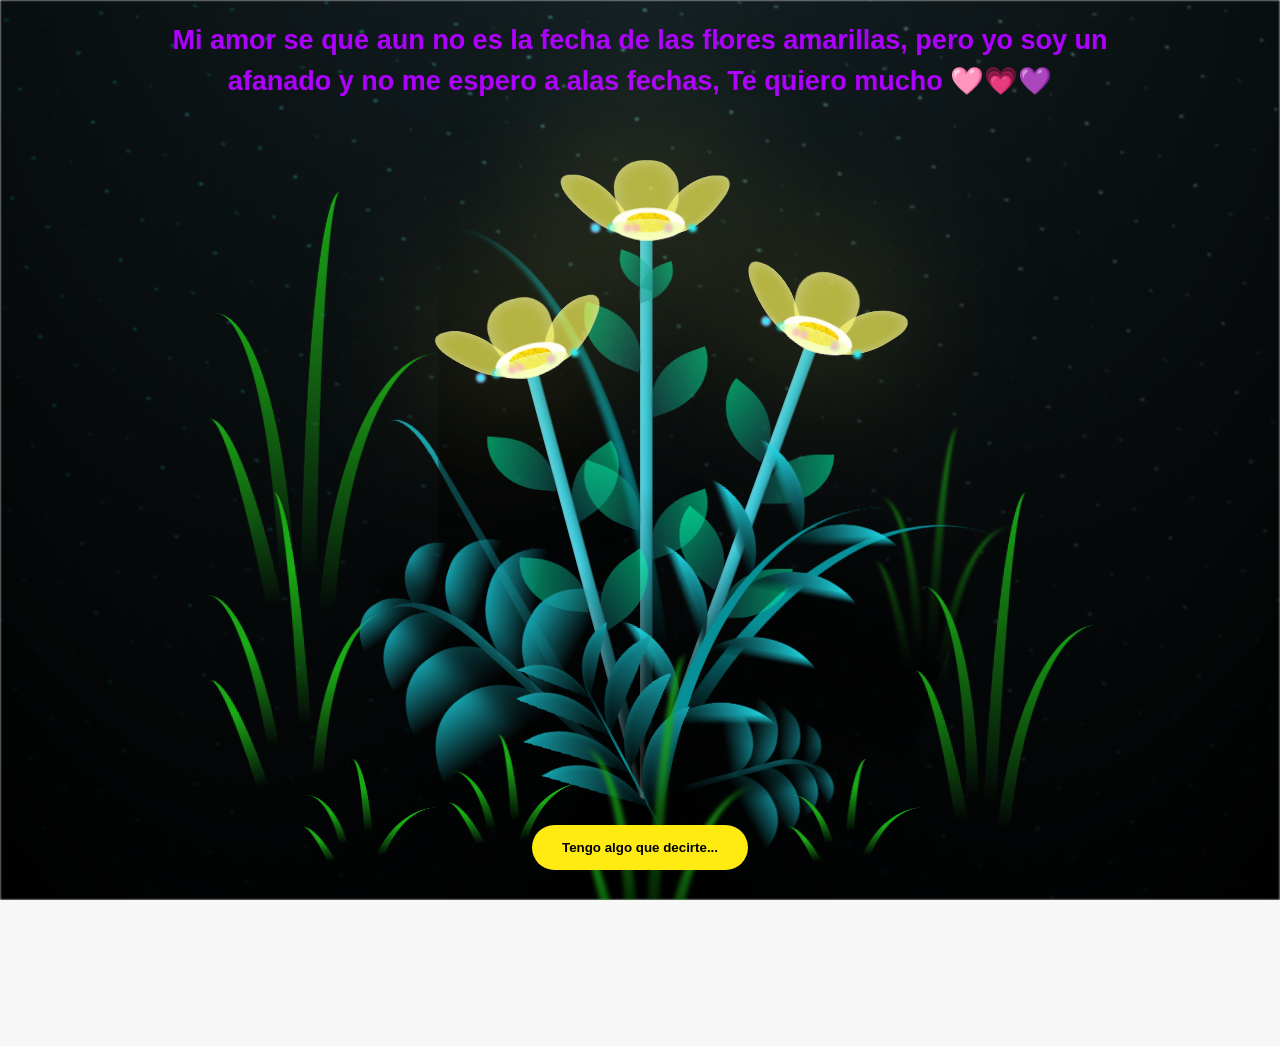
<file: floresamarillas.html>
<!DOCTYPE html>
<html lang="es">
  <head>
    <meta charset="UTF-8" />
    <meta http-equiv="X-UA-Compatible" content="IE=edge" />
    <meta name="viewport" content="width=device-width, initial-scale=1.0" />
    <title>Flores amarillas</title>
    <style>
      *,
*::after,
*::before {
  padding: 0;
  margin: 0;
  box-sizing: border-box;
}

:root {
  --dark-color: #000;
}
html, body {
  overflow: hidden;
  height: 100%;
  margin: 0;
}

body {
  display: flex;
  align-items: flex-end;
  justify-content: center;
  min-height: 100vh;
  background-color: var(--dark-color);
  overflow: hidden;
}


.titulo {
  margin-bottom: 180px;
  color: rgb(174, 0, 255);
  position: absolute;
  top: 20px; 
  left: 50%;
  transform: translateX(-50%); 
  width: 80%;
  font-size: 3vh;
  opacity: 0;
  animation: fadeIn 4s ease-in-out forwards;
  text-align: center;
}
@keyframes fadeIn {
  from {
    opacity: 0;
  }
  to {
    opacity: 1;
  }
}

.night {
  z-index: -1;
  position: absolute;
  left: 50%;
  top: 0;
  transform: translateX(-50%);
  width: 100%;
  height: 100%;
  filter: blur(0.1vmin);
  background-image: radial-gradient(
      ellipse at top,
      transparent 0%,
      var(--dark-color)
    ),
    radial-gradient(
      ellipse at bottom,
      var(--dark-color),
      rgba(145, 233, 255, 0.2)
    ),
    repeating-linear-gradient(
      220deg,
      rgb(0, 0, 0) 0px,
      rgb(0, 0, 0) 19px,
      transparent 19px,
      transparent 22px
    ),
    repeating-linear-gradient(
      189deg,
      rgb(0, 0, 0) 0px,
      rgb(0, 0, 0) 19px,
      transparent 19px,
      transparent 22px
    ),
    repeating-linear-gradient(
      148deg,
      rgb(0, 0, 0) 0px,
      rgb(0, 0, 0) 19px,
      transparent 19px,
      transparent 22px
    ),
    linear-gradient(90deg, rgb(0, 255, 250), rgb(240, 240, 240));
}

.flowers {
  position: relative;
  transform: scale(0.9);
  /*margin-bottom: 100px;
  */
}

@media only screen and (max-width: 600px) {
.flowers {
      font-size: 14px;
      margin-bottom: 35%;
      letter-spacing: 3px;
      transform: scale(1.0);
}

}

.flower {
  position: absolute;
  bottom: 10vmin;
  transform-origin: bottom center;
  z-index: 10;
  --fl-speed: 0.8s;
}
.flower--1 {
  -webkit-animation: moving-flower-1 4s linear infinite;
  animation: moving-flower-1 4s linear infinite;
}
.flower--1 .flower__line {
  height: 70vmin;
  -webkit-animation-delay: 0.3s;
  animation-delay: 0.3s;
}
.flower--1 .flower__line__leaf--1 {
  -webkit-animation: blooming-leaf-right var(--fl-speed) 1.6s backwards;
  animation: blooming-leaf-right var(--fl-speed) 1.6s backwards;
}
.flower--1 .flower__line__leaf--2 {
  -webkit-animation: blooming-leaf-right var(--fl-speed) 1.4s backwards;
  animation: blooming-leaf-right var(--fl-speed) 1.4s backwards;
}
.flower--1 .flower__line__leaf--3 {
  -webkit-animation: blooming-leaf-left var(--fl-speed) 1.2s backwards;
  animation: blooming-leaf-left var(--fl-speed) 1.2s backwards;
}
.flower--1 .flower__line__leaf--4 {
  -webkit-animation: blooming-leaf-left var(--fl-speed) 1s backwards;
  animation: blooming-leaf-left var(--fl-speed) 1s backwards;
}
.flower--1 .flower__line__leaf--5 {
  -webkit-animation: blooming-leaf-right var(--fl-speed) 1.8s backwards;
  animation: blooming-leaf-right var(--fl-speed) 1.8s backwards;
}
.flower--1 .flower__line__leaf--6 {
  -webkit-animation: blooming-leaf-left var(--fl-speed) 2s backwards;
  animation: blooming-leaf-left var(--fl-speed) 2s backwards;
}
.flower--2 {
  left: 50%;
  transform: rotate(20deg);
  -webkit-animation: moving-flower-2 4s linear infinite;
  animation: moving-flower-2 4s linear infinite;
}
.flower--2 .flower__line {
  height: 60vmin;
  -webkit-animation-delay: 0.6s;
  animation-delay: 0.6s;
}
.flower--2 .flower__line__leaf--1 {
  -webkit-animation: blooming-leaf-right var(--fl-speed) 1.9s backwards;
  animation: blooming-leaf-right var(--fl-speed) 1.9s backwards;
}
.flower--2 .flower__line__leaf--2 {
  -webkit-animation: blooming-leaf-right var(--fl-speed) 1.7s backwards;
  animation: blooming-leaf-right var(--fl-speed) 1.7s backwards;
}
.flower--2 .flower__line__leaf--3 {
  -webkit-animation: blooming-leaf-left var(--fl-speed) 1.5s backwards;
  animation: blooming-leaf-left var(--fl-speed) 1.5s backwards;
}
.flower--2 .flower__line__leaf--4 {
  -webkit-animation: blooming-leaf-left var(--fl-speed) 1.3s backwards;
  animation: blooming-leaf-left var(--fl-speed) 1.3s backwards;
}
.flower--3 {
  left: 50%;
  transform: rotate(-15deg);
  -webkit-animation: moving-flower-3 4s linear infinite;
  animation: moving-flower-3 4s linear infinite;
}
.flower--3 .flower__line {
  -webkit-animation-delay: 0.9s;
  animation-delay: 0.9s;
}
.flower--3 .flower__line__leaf--1 {
  -webkit-animation: blooming-leaf-right var(--fl-speed) 2.5s backwards;
  animation: blooming-leaf-right var(--fl-speed) 2.5s backwards;
}
.flower--3 .flower__line__leaf--2 {
  -webkit-animation: blooming-leaf-right var(--fl-speed) 2.3s backwards;
  animation: blooming-leaf-right var(--fl-speed) 2.3s backwards;
}
.flower--3 .flower__line__leaf--3 {
  -webkit-animation: blooming-leaf-left var(--fl-speed) 2.1s backwards;
  animation: blooming-leaf-left var(--fl-speed) 2.1s backwards;
}
.flower--3 .flower__line__leaf--4 {
  -webkit-animation: blooming-leaf-left var(--fl-speed) 1.9s backwards;
  animation: blooming-leaf-left var(--fl-speed) 1.9s backwards;
}
.flower__leafs {
  position: relative;
  -webkit-animation: blooming-flower 2s backwards;
  animation: blooming-flower 2s backwards;
}
.flower__leafs--1 {
  -webkit-animation-delay: 1.1s;
  animation-delay: 1.1s;
}
.flower__leafs--2 {
  -webkit-animation-delay: 1.4s;
  animation-delay: 1.4s;
}
.flower__leafs--3 {
  -webkit-animation-delay: 1.7s;
  animation-delay: 1.7s;
}
.flower__leafs::after {
  content: "";
  position: absolute;
  left: 0;
  top: 0;
  transform: translate(-50%, -100%);
  width: 8vmin;
  height: 8vmin;
  background-color: #f7ec54c9;
  /* background-color: #fd2525; */
  filter: blur(10vmin);
}
/*color de la flor*/
.flower__leaf {
  position: absolute;
  bottom: 0;
  left: 50%;
  width: 8vmin;
  height: 11vmin;
  border-radius: 51% 49% 47% 53%/44% 45% 55% 69%;
  background-color: #253bfd;
  background-color: #f7f456c7;
  transform-origin: bottom center;
  opacity: 0.9;
  box-shadow: inset 0 0 2vmin rgba(255, 255, 255, 0.5);
}
.flower__leaf--1 {
  transform: translate(-10%, 1%) rotateY(40deg) rotateX(-50deg);
}
.flower__leaf--2 {
  transform: translate(-50%, -4%) rotateX(40deg);
}
.flower__leaf--3 {
  transform: translate(-90%, 0%) rotateY(45deg) rotateX(50deg);
}
/*color de petalo translucido*/
.flower__leaf--4 {
  width: 8vmin;
  height: 8vmin;
  transform-origin: bottom left;
  border-radius: 4vmin 10vmin 4vmin 4vmin;
  transform: translate(0%, 18%) rotateX(70deg) rotate(-43deg);
  background-color: #f1fc8ebd;
  z-index: 1;
  opacity: 0.8;
}
.flower__white-circle {
  position: absolute;
  left: -3.5vmin;
  top: -3vmin;
  width: 9vmin;
  height: 4vmin;
  border-radius: 50%;
  background-color: #fff;
}
.flower__white-circle::after {
  content: "";
  position: absolute;
  left: 50%;
  top: 45%;
  transform: translate(-50%, -50%);
  width: 60%;
  height: 60%;
  border-radius: inherit;
  background-image: repeating-linear-gradient(
      135deg,
      rgba(0, 0, 0, 0.03) 0px,
      rgba(0, 0, 0, 0.03) 1px,
      transparent 1px,
      transparent 12px
    ),
    repeating-linear-gradient(
      45deg,
      rgba(0, 0, 0, 0.03) 0px,
      rgba(0, 0, 0, 0.03) 1px,
      transparent 1px,
      transparent 12px
    ),
    repeating-linear-gradient(
      67.5deg,
      rgba(0, 0, 0, 0.03) 0px,
      rgba(0, 0, 0, 0.03) 1px,
      transparent 1px,
      transparent 12px
    ),
    repeating-linear-gradient(
      135deg,
      rgba(0, 0, 0, 0.03) 0px,
      rgba(0, 0, 0, 0.03) 1px,
      transparent 1px,
      transparent 12px
    ),
    repeating-linear-gradient(
      45deg,
      rgba(0, 0, 0, 0.03) 0px,
      rgba(0, 0, 0, 0.03) 1px,
      transparent 1px,
      transparent 12px
    ),
    repeating-linear-gradient(
      112.5deg,
      rgba(0, 0, 0, 0.03) 0px,
      rgba(0, 0, 0, 0.03) 1px,
      transparent 1px,
      transparent 12px
    ),
    repeating-linear-gradient(
      112.5deg,
      rgba(0, 0, 0, 0.03) 0px,
      rgba(0, 0, 0, 0.03) 1px,
      transparent 1px,
      transparent 12px
    ),
    repeating-linear-gradient(
      45deg,
      rgba(0, 0, 0, 0.03) 0px,
      rgba(0, 0, 0, 0.03) 1px,
      transparent 1px,
      transparent 12px
    ),
    repeating-linear-gradient(
      22.5deg,
      rgba(0, 0, 0, 0.03) 0px,
      rgba(0, 0, 0, 0.03) 1px,
      transparent 1px,
      transparent 12px
    ),
    repeating-linear-gradient(
      45deg,
      rgba(0, 0, 0, 0.03) 0px,
      rgba(0, 0, 0, 0.03) 1px,
      transparent 1px,
      transparent 12px
    ),
    repeating-linear-gradient(
      22.5deg,
      rgba(0, 0, 0, 0.03) 0px,
      rgba(0, 0, 0, 0.03) 1px,
      transparent 1px,
      transparent 12px
    ),
    repeating-linear-gradient(
      135deg,
      rgba(0, 0, 0, 0.03) 0px,
      rgba(0, 0, 0, 0.03) 1px,
      transparent 1px,
      transparent 12px
    ),
    repeating-linear-gradient(
      157.5deg,
      rgba(0, 0, 0, 0.03) 0px,
      rgba(0, 0, 0, 0.03) 1px,
      transparent 1px,
      transparent 12px
    ),
    repeating-linear-gradient(
      67.5deg,
      rgba(0, 0, 0, 0.03) 0px,
      rgba(0, 0, 0, 0.03) 1px,
      transparent 1px,
      transparent 12px
    ),
    repeating-linear-gradient(
      67.5deg,
      rgba(0, 0, 0, 0.03) 0px,
      rgba(0, 0, 0, 0.03) 1px,
      transparent 1px,
      transparent 12px
    ),
    linear-gradient(90deg, rgb(255, 235, 18), rgb(255, 206, 0));
}
.flower__line {
  height: 55vmin;
  width: 1.5vmin;
  background-image: linear-gradient(
      to left,
      rgba(0, 0, 0, 0.2),
      transparent,
      rgba(255, 255, 255, 0.2)
    ),
    linear-gradient(to top, transparent 10%, #39c6d6, #39c6d6);
  box-shadow: inset 0 0 2px rgba(0, 0, 0, 0.5);
  -webkit-animation: grow-flower-tree 4s backwards;
  animation: grow-flower-tree 4s backwards;
}
.flower__line__leaf {
  --w: 7vmin;
  --h: calc(var(--w) + 2vmin);
  position: absolute;
  top: 20%;
  left: 90%;
  width: var(--w);
  height: var(--h);
  border-top-right-radius: var(--h);
  border-bottom-left-radius: var(--h);
  background-image: linear-gradient(to top, rgba(20, 117, 122, 0.4), #00ffaa88);
}
.flower__line__leaf--1 {
  transform: rotate(70deg) rotateY(30deg);
}
.flower__line__leaf--2 {
  top: 45%;
  transform: rotate(70deg) rotateY(30deg);
}
.flower__line__leaf--3,
.flower__line__leaf--4,
.flower__line__leaf--6 {
  border-top-right-radius: 0;
  border-bottom-left-radius: 0;
  border-top-left-radius: var(--h);
  border-bottom-right-radius: var(--h);
  left: -460%;
  top: 12%;
  transform: rotate(-70deg) rotateY(30deg);
}
.flower__line__leaf--4 {
  top: 40%;
}
.flower__line__leaf--5 {
  top: 0;
  transform-origin: left;
  transform: rotate(70deg) rotateY(30deg) scale(0.6);
}
.flower__line__leaf--6 {
  top: -2%;
  left: -450%;
  transform-origin: right;
  transform: rotate(-70deg) rotateY(30deg) scale(0.6);
}
.flower__light {
  position: absolute;
  bottom: 0vmin;
  width: 1vmin;
  height: 1vmin;
  background-color: rgb(255, 98, 255);
  border-radius: 50%;
  filter: blur(0.2vmin);
  -webkit-animation: light-ans 4s linear infinite backwards;
  animation: light-ans 4s linear infinite backwards;
}
.flower__light:nth-child(odd) {
  background-color: #23f0ff;
}
.flower__light--1 {
  left: -2vmin;
  -webkit-animation-delay: 1s;
  animation-delay: 1s;
}
.flower__light--2 {
  left: 3vmin;
  -webkit-animation-delay: 0.5s;
  animation-delay: 0.5s;
}
.flower__light--3 {
  left: -6vmin;
  -webkit-animation-delay: 0.3s;
  animation-delay: 0.3s;
}
.flower__light--4 {
  left: 6vmin;
  -webkit-animation-delay: 0.9s;
  animation-delay: 0.9s;
}
.flower__light--5 {
  left: -1vmin;
  -webkit-animation-delay: 1.5s;
  animation-delay: 1.5s;
}
.flower__light--6 {
  left: -4vmin;
  -webkit-animation-delay: 3s;
  animation-delay: 3s;
}
.flower__light--7 {
  left: 3vmin;
  -webkit-animation-delay: 2s;
  animation-delay: 2s;
}
.flower__light--8 {
  left: -6vmin;
  -webkit-animation-delay: 3.5s;
  animation-delay: 3.5s;
}
.flower__grass {
  --c: #159faa;
  --line-w: 1.5vmin;
  position: absolute;
  bottom: 12vmin;
  left: -7vmin;
  display: flex;
  flex-direction: column;
  align-items: flex-end;
  z-index: 20;
  transform-origin: bottom center;
  transform: rotate(-48deg) rotateY(40deg);
}
.flower__grass--1 {
  -webkit-animation: moving-grass 2s linear infinite;
  animation: moving-grass 2s linear infinite;
}
.flower__grass--2 {
  left: 2vmin;
  bottom: 10vmin;
  transform: scale(0.5) rotate(75deg) rotateX(10deg) rotateY(-200deg);
  opacity: 0.8;
  z-index: 0;
  -webkit-animation: moving-grass--2 1.5s linear infinite;
  animation: moving-grass--2 1.5s linear infinite;
}
.flower__grass--top {
  width: 7vmin;
  height: 10vmin;
  border-top-right-radius: 100%;
  border-right: var(--line-w) solid var(--c);
  transform-origin: bottom center;
  transform: rotate(-2deg);
}
.flower__grass--bottom {
  margin-top: -2px;
  width: var(--line-w);
  height: 25vmin;
  background-image: linear-gradient(to top, transparent, var(--c));
}
.flower__grass__leaf {
  --size: 10vmin;
  position: absolute;
  width: calc(var(--size) * 2.1);
  height: var(--size);
  border-top-left-radius: var(--size);
  border-top-right-radius: var(--size);
  background-image: linear-gradient(
    to top,
    transparent,
    transparent 30%,
    var(--c)
  );
  z-index: 100;
}
.flower__grass__leaf--1 {
  top: -6%;
  left: 30%;
  --size: 6vmin;
  transform: rotate(-20deg);
  -webkit-animation: growing-grass-ans--1 2s 2.6s backwards;
  animation: growing-grass-ans--1 2s 2.6s backwards;
}
@-webkit-keyframes growing-grass-ans--1 {
  0% {
    transform-origin: bottom left;
    transform: rotate(-20deg) scale(0);
  }
}
@keyframes growing-grass-ans--1 {
  0% {
    transform-origin: bottom left;
    transform: rotate(-20deg) scale(0);
  }
}
.flower__grass__leaf--2 {
  top: -5%;
  left: -110%;
  --size: 6vmin;
  transform: rotate(10deg);
  -webkit-animation: growing-grass-ans--2 2s 2.4s linear backwards;
  animation: growing-grass-ans--2 2s 2.4s linear backwards;
}
@-webkit-keyframes growing-grass-ans--2 {
  0% {
    transform-origin: bottom right;
    transform: rotate(10deg) scale(0);
  }
}
@keyframes growing-grass-ans--2 {
  0% {
    transform-origin: bottom right;
    transform: rotate(10deg) scale(0);
  }
}
.flower__grass__leaf--3 {
  top: 5%;
  left: 60%;
  --size: 8vmin;
  transform: rotate(-18deg) rotateX(-20deg);
  -webkit-animation: growing-grass-ans--3 2s 2.2s linear backwards;
  animation: growing-grass-ans--3 2s 2.2s linear backwards;
}
@-webkit-keyframes growing-grass-ans--3 {
  0% {
    transform-origin: bottom left;
    transform: rotate(-18deg) rotateX(-20deg) scale(0);
  }
}
@keyframes growing-grass-ans--3 {
  0% {
    transform-origin: bottom left;
    transform: rotate(-18deg) rotateX(-20deg) scale(0);
  }
}
.flower__grass__leaf--4 {
  top: 6%;
  left: -135%;
  --size: 8vmin;
  transform: rotate(2deg);
  -webkit-animation: growing-grass-ans--4 2s 2s linear backwards;
  animation: growing-grass-ans--4 2s 2s linear backwards;
}
@-webkit-keyframes growing-grass-ans--4 {
  0% {
    transform-origin: bottom right;
    transform: rotate(2deg) scale(0);
  }
}
@keyframes growing-grass-ans--4 {
  0% {
    transform-origin: bottom right;
    transform: rotate(2deg) scale(0);
  }
}
.flower__grass__leaf--5 {
  top: 20%;
  left: 60%;
  --size: 10vmin;
  transform: rotate(-24deg) rotateX(-20deg);
  -webkit-animation: growing-grass-ans--5 2s 1.8s linear backwards;
  animation: growing-grass-ans--5 2s 1.8s linear backwards;
}
@-webkit-keyframes growing-grass-ans--5 {
  0% {
    transform-origin: bottom left;
    transform: rotate(-24deg) rotateX(-20deg) scale(0);
  }
}
@keyframes growing-grass-ans--5 {
  0% {
    transform-origin: bottom left;
    transform: rotate(-24deg) rotateX(-20deg) scale(0);
  }
}
.flower__grass__leaf--6 {
  top: 22%;
  left: -180%;
  --size: 10vmin;
  transform: rotate(10deg);
  -webkit-animation: growing-grass-ans--6 2s 1.6s linear backwards;
  animation: growing-grass-ans--6 2s 1.6s linear backwards;
}
@-webkit-keyframes growing-grass-ans--6 {
  0% {
    transform-origin: bottom right;
    transform: rotate(10deg) scale(0);
  }
}
@keyframes growing-grass-ans--6 {
  0% {
    transform-origin: bottom right;
    transform: rotate(10deg) scale(0);
  }
}
.flower__grass__leaf--7 {
  top: 39%;
  left: 70%;
  --size: 10vmin;
  transform: rotate(-10deg);
  -webkit-animation: growing-grass-ans--7 2s 1.4s linear backwards;
  animation: growing-grass-ans--7 2s 1.4s linear backwards;
}
@-webkit-keyframes growing-grass-ans--7 {
  0% {
    transform-origin: bottom left;
    transform: rotate(-10deg) scale(0);
  }
}
@keyframes growing-grass-ans--7 {
  0% {
    transform-origin: bottom left;
    transform: rotate(-10deg) scale(0);
  }
}
.flower__grass__leaf--8 {
  top: 40%;
  left: -215%;
  --size: 11vmin;
  transform: rotate(10deg);
  -webkit-animation: growing-grass-ans--8 2s 1.2s linear backwards;
  animation: growing-grass-ans--8 2s 1.2s linear backwards;
}
@-webkit-keyframes growing-grass-ans--8 {
  0% {
    transform-origin: bottom right;
    transform: rotate(10deg) scale(0);
  }
}
@keyframes growing-grass-ans--8 {
  0% {
    transform-origin: bottom right;
    transform: rotate(10deg) scale(0);
  }
}
.flower__grass__overlay {
  position: absolute;
  top: -10%;
  right: 0%;
  width: 100%;
  height: 100%;
  background-color: rgba(0, 0, 0, 0.6);
  filter: blur(1.5vmin);
  z-index: 100;
}
.flower__g-long {
  --w: 2vmin;
  --h: 6vmin;
  --c: #159faa;
  position: absolute;
  bottom: 10vmin;
  left: -3vmin;
  transform-origin: bottom center;
  transform: rotate(-30deg) rotateY(-20deg);
  display: flex;
  flex-direction: column;
  align-items: flex-end;
  -webkit-animation: flower-g-long-ans 3s linear infinite;
  animation: flower-g-long-ans 3s linear infinite;
}
@-webkit-keyframes flower-g-long-ans {
  0%,
  100% {
    transform: rotate(-30deg) rotateY(-20deg);
  }
  50% {
    transform: rotate(-32deg) rotateY(-20deg);
  }
}
@keyframes flower-g-long-ans {
  0%,
  100% {
    transform: rotate(-30deg) rotateY(-20deg);
  }
  50% {
    transform: rotate(-32deg) rotateY(-20deg);
  }
}
.flower__g-long__top {
  top: calc(var(--h) * -1);
  width: calc(var(--w) + 1vmin);
  height: var(--h);
  border-top-right-radius: 100%;
  border-right: 0.7vmin solid var(--c);
  transform: translate(-0.7vmin, 1vmin);
}
.flower__g-long__bottom {
  width: var(--w);
  height: 50vmin;
  transform-origin: bottom center;
  background-image: linear-gradient(to top, transparent 30%, var(--c));
  box-shadow: inset 0 0 2px rgba(0, 0, 0, 0.5);
  -webkit-clip-path: polygon(35% 0, 65% 1%, 100% 100%, 0% 100%);
  clip-path: polygon(35% 0, 65% 1%, 100% 100%, 0% 100%);
}
.flower__g-right {
  position: absolute;
  bottom: 6vmin;
  left: -2vmin;
  transform-origin: bottom left;
  transform: rotate(20deg);
}
.flower__g-right .leaf {
  width: 30vmin;
  height: 50vmin;
  border-top-left-radius: 100%;
  border-left: 2vmin solid #079097;
  background-image: linear-gradient(
    to bottom,
    transparent,
    var(--dark-color) 60%
  );
  -webkit-mask-image: linear-gradient(to top, transparent 30%, #079097 60%);
}
.flower__g-right--1 {
  -webkit-animation: flower-g-right-ans 2.5s linear infinite;
  animation: flower-g-right-ans 2.5s linear infinite;
}
.flower__g-right--2 {
  left: 5vmin;
  transform: rotateY(-180deg);
  -webkit-animation: flower-g-right-ans--2 3s linear infinite;
  animation: flower-g-right-ans--2 3s linear infinite;
}
.flower__g-right--2 .leaf {
  height: 75vmin;
  filter: blur(0.3vmin);
  opacity: 0.8;
}
@-webkit-keyframes flower-g-right-ans {
  0%,
  100% {
    transform: rotate(20deg);
  }
  50% {
    transform: rotate(24deg) rotateX(-20deg);
  }
}
@keyframes flower-g-right-ans {
  0%,
  100% {
    transform: rotate(20deg);
  }
  50% {
    transform: rotate(24deg) rotateX(-20deg);
  }
}
@-webkit-keyframes flower-g-right-ans--2 {
  0%,
  100% {
    transform: rotateY(-180deg) rotate(0deg) rotateX(-20deg);
  }
  50% {
    transform: rotateY(-180deg) rotate(6deg) rotateX(-20deg);
  }
}
@keyframes flower-g-right-ans--2 {
  0%,
  100% {
    transform: rotateY(-180deg) rotate(0deg) rotateX(-20deg);
  }
  50% {
    transform: rotateY(-180deg) rotate(6deg) rotateX(-20deg);
  }
}
.flower__g-front {
  position: absolute;
  bottom: 6vmin;
  left: 2.5vmin;
  z-index: 100;
  transform-origin: bottom center;
  transform: rotate(-28deg) rotateY(30deg) scale(1.04);
  -webkit-animation: flower__g-front-ans 2s linear infinite;
  animation: flower__g-front-ans 2s linear infinite;
}
@-webkit-keyframes flower__g-front-ans {
  0%,
  100% {
    transform: rotate(-28deg) rotateY(30deg) scale(1.04);
  }
  50% {
    transform: rotate(-35deg) rotateY(40deg) scale(1.04);
  }
}
@keyframes flower__g-front-ans {
  0%,
  100% {
    transform: rotate(-28deg) rotateY(30deg) scale(1.04);
  }
  50% {
    transform: rotate(-35deg) rotateY(40deg) scale(1.04);
  }
}
.flower__g-front__line {
  width: 0.3vmin;
  height: 20vmin;
  background-image: linear-gradient(
    to top,
    transparent,
    #079097,
    transparent 100%
  );
  position: relative;
}
.flower__g-front__leaf-wrapper {
  position: absolute;
  top: 0;
  left: 0;
  transform-origin: bottom left;
  transform: rotate(10deg);
}
.flower__g-front__leaf-wrapper:nth-child(even) {
  left: 0vmin;
  transform: rotateY(-180deg) rotate(5deg);
  -webkit-animation: flower__g-front__leaf-left-ans 1s ease-in backwards;
  animation: flower__g-front__leaf-left-ans 1s ease-in backwards;
}
.flower__g-front__leaf-wrapper:nth-child(odd) {
  -webkit-animation: flower__g-front__leaf-ans 1s ease-in backwards;
  animation: flower__g-front__leaf-ans 1s ease-in backwards;
}
.flower__g-front__leaf-wrapper--1 {
  top: -8vmin;
  transform: scale(0.7);
  -webkit-animation: flower__g-front__leaf-ans 1s 5.5s ease-in backwards !important;
  animation: flower__g-front__leaf-ans 1s 5.5s ease-in backwards !important;
}
.flower__g-front__leaf-wrapper--2 {
  top: -8vmin;
  transform: rotateY(-180deg) scale(0.7) !important;
  -webkit-animation: flower__g-front__leaf-left-ans-2 1s 4.6s ease-in backwards !important;
  animation: flower__g-front__leaf-left-ans-2 1s 4.6s ease-in backwards !important;
}
.flower__g-front__leaf-wrapper--3 {
  top: -3vmin;
  -webkit-animation: flower__g-front__leaf-ans 1s 4.6s ease-in backwards;
  animation: flower__g-front__leaf-ans 1s 4.6s ease-in backwards;
}
.flower__g-front__leaf-wrapper--4 {
  top: -3vmin;
  transform: rotateY(-180deg) scale(0.9) !important;
  -webkit-animation: flower__g-front__leaf-left-ans-2 1s 4.6s ease-in backwards !important;
  animation: flower__g-front__leaf-left-ans-2 1s 4.6s ease-in backwards !important;
}
@-webkit-keyframes flower__g-front__leaf-left-ans-2 {
  0% {
    transform: rotateY(-180deg) scale(0);
  }
}
@keyframes flower__g-front__leaf-left-ans-2 {
  0% {
    transform: rotateY(-180deg) scale(0);
  }
}
.flower__g-front__leaf-wrapper--5,
.flower__g-front__leaf-wrapper--6 {
  top: 2vmin;
}
.flower__g-front__leaf-wrapper--7,
.flower__g-front__leaf-wrapper--8 {
  top: 6.5vmin;
}
.flower__g-front__leaf-wrapper--2 {
  -webkit-animation-delay: 5.2s !important;
  animation-delay: 5.2s !important;
}
.flower__g-front__leaf-wrapper--3 {
  -webkit-animation-delay: 4.9s !important;
  animation-delay: 4.9s !important;
}
.flower__g-front__leaf-wrapper--5 {
  -webkit-animation-delay: 4.3s !important;
  animation-delay: 4.3s !important;
}
.flower__g-front__leaf-wrapper--6 {
  -webkit-animation-delay: 4.1s !important;
  animation-delay: 4.1s !important;
}
.flower__g-front__leaf-wrapper--7 {
  -webkit-animation-delay: 3.8s !important;
  animation-delay: 3.8s !important;
}
.flower__g-front__leaf-wrapper--8 {
  -webkit-animation-delay: 3.5s !important;
  animation-delay: 3.5s !important;
}
@-webkit-keyframes flower__g-front__leaf-ans {
  0% {
    transform: rotate(10deg) scale(0);
  }
}
@keyframes flower__g-front__leaf-ans {
  0% {
    transform: rotate(10deg) scale(0);
  }
}
@-webkit-keyframes flower__g-front__leaf-left-ans {
  0% {
    transform: rotateY(-180deg) rotate(5deg) scale(0);
  }
}
@keyframes flower__g-front__leaf-left-ans {
  0% {
    transform: rotateY(-180deg) rotate(5deg) scale(0);
  }
}
.flower__g-front__leaf {
  width: 10vmin;
  height: 10vmin;
  border-radius: 100% 0% 0% 100%/100% 100% 0% 0%;
  box-shadow: inset 0 2px 1vmin hsla(184deg, 97%, 58%, 0.2);
  background-image: linear-gradient(
      to bottom left,
      transparent,
      var(--dark-color)
    ),
    linear-gradient(to bottom right, #159faa 50%, transparent 50%, transparent);
  -webkit-mask-image: linear-gradient(
    to bottom right,
    #159faa 50%,
    transparent 50%,
    transparent
  );
  mask-image: linear-gradient(
    to bottom right,
    #159faa 50%,
    transparent 50%,
    transparent
  );
}
.flower__g-fr {
  position: absolute;
  bottom: -4vmin;
  left: vmin;
  transform-origin: bottom left;
  z-index: 10;
  -webkit-animation: flower__g-fr-ans 2s linear infinite;
  animation: flower__g-fr-ans 2s linear infinite;
}
@-webkit-keyframes flower__g-fr-ans {
  0%,
  100% {
    transform: rotate(2deg);
  }
  50% {
    transform: rotate(4deg);
  }
}
@keyframes flower__g-fr-ans {
  0%,
  100% {
    transform: rotate(2deg);
  }
  50% {
    transform: rotate(4deg);
  }
}
.flower__g-fr .leaf {
  width: 30vmin;
  height: 50vmin;
  border-top-left-radius: 100%;
  border-left: 2vmin solid #079097;
  -webkit-mask-image: linear-gradient(to top, transparent 25%, #079097 50%);
  position: relative;
  z-index: 1;
}
.flower__g-fr__leaf {
  position: absolute;
  top: 0;
  left: 0;
  width: 10vmin;
  height: 10vmin;
  border-radius: 100% 0% 0% 100%/100% 100% 0% 0%;
  box-shadow: inset 0 2px 1vmin hsla(184deg, 97%, 58%, 0.2);
  background-image: linear-gradient(
      to bottom left,
      transparent,
      var(--dark-color) 98%
    ),
    linear-gradient(to bottom right, #23f0ff 45%, transparent 50%, transparent);
  -webkit-mask-image: linear-gradient(
    135deg,
    #159faa 40%,
    transparent 50%,
    transparent
  );
}
.flower__g-fr__leaf--1 {
  left: 20vmin;
  transform: rotate(45deg);
  -webkit-animation: flower__g-fr-leaft-ans-1 0.5s 5.2s linear backwards;
  animation: flower__g-fr-leaft-ans-1 0.5s 5.2s linear backwards;
}
@-webkit-keyframes flower__g-fr-leaft-ans-1 {
  0% {
    transform-origin: left;
    transform: rotate(45deg) scale(0);
  }
}
@keyframes flower__g-fr-leaft-ans-1 {
  0% {
    transform-origin: left;
    transform: rotate(45deg) scale(0);
  }
}
.flower__g-fr__leaf--2 {
  left: 12vmin;
  top: -7vmin;
  transform: rotate(25deg) rotateY(-180deg);
  -webkit-animation: flower__g-fr-leaft-ans-6 0.5s 5s linear backwards;
  animation: flower__g-fr-leaft-ans-6 0.5s 5s linear backwards;
}
.flower__g-fr__leaf--3 {
  left: 15vmin;
  top: 6vmin;
  transform: rotate(55deg);
  -webkit-animation: flower__g-fr-leaft-ans-5 0.5s 4.8s linear backwards;
  animation: flower__g-fr-leaft-ans-5 0.5s 4.8s linear backwards;
}
.flower__g-fr__leaf--4 {
  left: 6vmin;
  top: -2vmin;
  transform: rotate(25deg) rotateY(-180deg);
  -webkit-animation: flower__g-fr-leaft-ans-6 0.5s 4.6s linear backwards;
  animation: flower__g-fr-leaft-ans-6 0.5s 4.6s linear backwards;
}
.flower__g-fr__leaf--5 {
  left: 10vmin;
  top: 14vmin;
  transform: rotate(55deg);
  -webkit-animation: flower__g-fr-leaft-ans-5 0.5s 4.4s linear backwards;
  animation: flower__g-fr-leaft-ans-5 0.5s 4.4s linear backwards;
}
@-webkit-keyframes flower__g-fr-leaft-ans-5 {
  0% {
    transform-origin: left;
    transform: rotate(55deg) scale(0);
  }
}
@keyframes flower__g-fr-leaft-ans-5 {
  0% {
    transform-origin: left;
    transform: rotate(55deg) scale(0);
  }
}
.flower__g-fr__leaf--6 {
  left: 0vmin;
  top: 6vmin;
  transform: rotate(25deg) rotateY(-180deg);
  -webkit-animation: flower__g-fr-leaft-ans-6 0.5s 4.2s linear backwards;
  animation: flower__g-fr-leaft-ans-6 0.5s 4.2s linear backwards;
}
@-webkit-keyframes flower__g-fr-leaft-ans-6 {
  0% {
    transform-origin: right;
    transform: rotate(25deg) rotateY(-180deg) scale(0);
  }
}
@keyframes flower__g-fr-leaft-ans-6 {
  0% {
    transform-origin: right;
    transform: rotate(25deg) rotateY(-180deg) scale(0);
  }
}
.flower__g-fr__leaf--7 {
  left: 5vmin;
  top: 22vmin;
  transform: rotate(45deg);
  -webkit-animation: flower__g-fr-leaft-ans-7 0.5s 4s linear backwards;
  animation: flower__g-fr-leaft-ans-7 0.5s 4s linear backwards;
}
@-webkit-keyframes flower__g-fr-leaft-ans-7 {
  0% {
    transform-origin: left;
    transform: rotate(45deg) scale(0);
  }
}
@keyframes flower__g-fr-leaft-ans-7 {
  0% {
    transform-origin: left;
    transform: rotate(45deg) scale(0);
  }
}
.flower__g-fr__leaf--8 {
  left: -4vmin;
  top: 15vmin;
  transform: rotate(15deg) rotateY(-180deg);
  -webkit-animation: flower__g-fr-leaft-ans-8 0.5s 3.8s linear backwards;
  animation: flower__g-fr-leaft-ans-8 0.5s 3.8s linear backwards;
}
@-webkit-keyframes flower__g-fr-leaft-ans-8 {
  0% {
    transform-origin: right;
    transform: rotate(15deg) rotateY(-180deg) scale(0);
  }
}
@keyframes flower__g-fr-leaft-ans-8 {
  0% {
    transform-origin: right;
    transform: rotate(15deg) rotateY(-180deg) scale(0);
  }
}

.long-g {
  position: absolute;
  bottom: 25vmin;
  left: -42vmin;
  transform-origin: bottom left;
}
.long-g--1 {
  bottom: 0vmin;
  transform: scale(0.8) rotate(-5deg);
}
.long-g--1 .leaf {
  -webkit-mask-image: linear-gradient(
    to top,
    transparent 40%,
    #079097 80%
  ) !important;
}
.long-g--1 .leaf--1 {
  --w: 5vmin;
  --h: 60vmin;
  left: -2vmin;
  transform: rotate(3deg) rotateY(-180deg);
}
.long-g--2,
.long-g--3 {
  bottom: -3vmin;
  left: -35vmin;
  transform-origin: center;
  transform: scale(0.6) rotateX(60deg);
}
.long-g--2 .leaf,
.long-g--3 .leaf {
  -webkit-mask-image: linear-gradient(
    to top,
    transparent 50%,
    #079097 80%
  ) !important;
}
.long-g--2 .leaf--1,
.long-g--3 .leaf--1 {
  left: -1vmin;
  transform: rotateY(-180deg);
}
.long-g--3 {
  left: -17vmin;
  bottom: 0vmin;
}
.long-g--3 .leaf {
  -webkit-mask-image: linear-gradient(
    to top,
    transparent 40%,
    #079097 80%
  ) !important;
}
.long-g--4 {
  left: 25vmin;
  bottom: -3vmin;
  transform-origin: center;
  transform: scale(0.6) rotateX(60deg);
}
.long-g--4 .leaf {
  -webkit-mask-image: linear-gradient(
    to top,
    transparent 50%,
    #079097 80%
  ) !important;
}
.long-g--5 {
  left: 42vmin;
  bottom: 0vmin;
  transform: scale(0.8) rotate(2deg);
}
.long-g--6 {
  left: 0vmin;
  bottom: -20vmin;
  z-index: 100;
  filter: blur(0.3vmin);
  transform: scale(0.8) rotate(2deg);
}
.long-g--7 {
  left: 35vmin;
  bottom: 20vmin;
  z-index: -1;
  filter: blur(0.3vmin);
  transform: scale(0.6) rotate(2deg);
  opacity: 0.7;
}
.long-g .leaf {
  --w: 15vmin;
  --h: 40vmin;
  --c: #1aaa15;
  position: absolute;
  bottom: 0;
  width: var(--w);
  height: var(--h);
  border-top-left-radius: 100%;
  border-left: 2vmin solid var(--c);
  -webkit-mask-image: linear-gradient(
    to top,
    transparent 20%,
    var(--dark-color)
  );
  transform-origin: bottom center;
}
.long-g .leaf--0 {
  left: 2vmin;
  -webkit-animation: leaf-ans-1 4s linear infinite;
  animation: leaf-ans-1 4s linear infinite;
}
.long-g .leaf--1 {
  --w: 5vmin;
  --h: 60vmin;
  -webkit-animation: leaf-ans-1 4s linear infinite;
  animation: leaf-ans-1 4s linear infinite;
}
.long-g .leaf--2 {
  --w: 10vmin;
  --h: 40vmin;
  left: -0.5vmin;
  bottom: 5vmin;
  transform-origin: bottom left;
  transform: rotateY(-180deg);
  -webkit-animation: leaf-ans-2 3s linear infinite;
  animation: leaf-ans-2 3s linear infinite;
}
.long-g .leaf--3 {
  --w: 5vmin;
  --h: 30vmin;
  left: -1vmin;
  bottom: 3.2vmin;
  transform-origin: bottom left;
  transform: rotate(-10deg) rotateY(-180deg);
  -webkit-animation: leaf-ans-3 3s linear infinite;
  animation: leaf-ans-3 3s linear infinite;
}

@-webkit-keyframes leaf-ans-1 {
  0%,
  100% {
    transform: rotate(-5deg) scale(1);
  }
  50% {
    transform: rotate(5deg) scale(1.1);
  }
}

@keyframes leaf-ans-1 {
  0%,
  100% {
    transform: rotate(-5deg) scale(1);
  }
  50% {
    transform: rotate(5deg) scale(1.1);
  }
}
@-webkit-keyframes leaf-ans-2 {
  0%,
  100% {
    transform: rotateY(-180deg) rotate(5deg);
  }
  50% {
    transform: rotateY(-180deg) rotate(0deg) scale(1.1);
  }
}
@keyframes leaf-ans-2 {
  0%,
  100% {
    transform: rotateY(-180deg) rotate(5deg);
  }
  50% {
    transform: rotateY(-180deg) rotate(0deg) scale(1.1);
  }
}
@-webkit-keyframes leaf-ans-3 {
  0%,
  100% {
    transform: rotate(-10deg) rotateY(-180deg);
  }
  50% {
    transform: rotate(-20deg) rotateY(-180deg);
  }
}
@keyframes leaf-ans-3 {
  0%,
  100% {
    transform: rotate(-10deg) rotateY(-180deg);
  }
  50% {
    transform: rotate(-20deg) rotateY(-180deg);
  }
}
.grow-ans {
  -webkit-animation: grow-ans 2s var(--d) backwards;
  animation: grow-ans 2s var(--d) backwards;
}

@-webkit-keyframes grow-ans {
  0% {
    transform: scale(0);
    opacity: 0;
  }
}

@keyframes grow-ans {
  0% {
    transform: scale(0);
    opacity: 0;
  }
}
@-webkit-keyframes light-ans {
  0% {
    opacity: 0;
    transform: translateY(0vmin);
  }
  25% {
    opacity: 1;
    transform: translateY(-5vmin) translateX(-2vmin);
  }
  50% {
    opacity: 1;
    transform: translateY(-15vmin) translateX(2vmin);
    filter: blur(0.2vmin);
  }
  75% {
    transform: translateY(-20vmin) translateX(-2vmin);
    filter: blur(0.2vmin);
  }
  100% {
    transform: translateY(-30vmin);
    opacity: 0;
    filter: blur(1vmin);
  }
}
@keyframes light-ans {
  0% {
    opacity: 0;
    transform: translateY(0vmin);
  }
  25% {
    opacity: 1;
    transform: translateY(-5vmin) translateX(-2vmin);
  }
  50% {
    opacity: 1;
    transform: translateY(-15vmin) translateX(2vmin);
    filter: blur(0.2vmin);
  }
  75% {
    transform: translateY(-20vmin) translateX(-2vmin);
    filter: blur(0.2vmin);
  }
  100% {
    transform: translateY(-30vmin);
    opacity: 0;
    filter: blur(1vmin);
  }
}
@-webkit-keyframes moving-flower-1 {
  0%,
  100% {
    transform: rotate(2deg);
  }
  50% {
    transform: rotate(-2deg);
  }
}
@keyframes moving-flower-1 {
  0%,
  100% {
    transform: rotate(2deg);
  }
  50% {
    transform: rotate(-2deg);
  }
}
@-webkit-keyframes moving-flower-2 {
  0%,
  100% {
    transform: rotate(18deg);
  }
  50% {
    transform: rotate(14deg);
  }
}
@keyframes moving-flower-2 {
  0%,
  100% {
    transform: rotate(18deg);
  }
  50% {
    transform: rotate(14deg);
  }
}
@-webkit-keyframes moving-flower-3 {
  0%,
  100% {
    transform: rotate(-18deg);
  }
  50% {
    transform: rotate(-20deg) rotateY(-10deg);
  }
}
@keyframes moving-flower-3 {
  0%,
  100% {
    transform: rotate(-18deg);
  }
  50% {
    transform: rotate(-20deg) rotateY(-10deg);
  }
}
@-webkit-keyframes blooming-leaf-right {
  0% {
    transform-origin: left;
    transform: rotate(70deg) rotateY(30deg) scale(0);
  }
}
@keyframes blooming-leaf-right {
  0% {
    transform-origin: left;
    transform: rotate(70deg) rotateY(30deg) scale(0);
  }
}
@-webkit-keyframes blooming-leaf-left {
  0% {
    transform-origin: right;
    transform: rotate(-70deg) rotateY(30deg) scale(0);
  }
}
@keyframes blooming-leaf-left {
  0% {
    transform-origin: right;
    transform: rotate(-70deg) rotateY(30deg) scale(0);
  }
}
@-webkit-keyframes grow-flower-tree {
  0% {
    height: 0;
    border-radius: 1vmin;
  }
}
@keyframes grow-flower-tree {
  0% {
    height: 0;
    border-radius: 1vmin;
  }
}
@-webkit-keyframes blooming-flower {
  0% {
    transform: scale(0);
  }
}
@keyframes blooming-flower {
  0% {
    transform: scale(0);
  }
}
@-webkit-keyframes moving-grass {
  0%,
  100% {
    transform: rotate(-48deg) rotateY(40deg);
  }
  50% {
    transform: rotate(-50deg) rotateY(40deg);
  }
}
@keyframes moving-grass {
  0%,
  100% {
    transform: rotate(-48deg) rotateY(40deg);
  }
  50% {
    transform: rotate(-50deg) rotateY(40deg);
  }
}
@-webkit-keyframes moving-grass--2 {
  0%,
  100% {
    transform: scale(0.5) rotate(75deg) rotateX(10deg) rotateY(-200deg);
  }
  50% {
    transform: scale(0.5) rotate(79deg) rotateX(10deg) rotateY(-200deg);
  }
}
@keyframes moving-grass--2 {
  0%,
  100% {
    transform: scale(0.5) rotate(75deg) rotateX(10deg) rotateY(-200deg);
  }
  50% {
    transform: scale(0.5) rotate(79deg) rotateX(10deg) rotateY(-200deg);
  }
}
.growing-grass {
  -webkit-animation: growing-grass-ans 1s 2s backwards;
  animation: growing-grass-ans 1s 2s backwards;
}

@-webkit-keyframes growing-grass-ans {
  0% {
    transform: scale(0);
  }
}

@keyframes growing-grass-ans {
  0% {
    transform: scale(0);
  }
}

body, h1, p {
  margin: 0;
  padding: 0;
}

body {
  font-family: 'Arial', sans-serif;
  background-color: #f7f7f7;
  color: #333;
}

.container {
  max-width: 1200px;
  margin: 0 auto;
  padding: 20px;
}

h1 {
  font-size: 2em;
  line-height: 1.5;
  margin-bottom: 20px;
}

@media screen and (max-width: 600px) {
  h1 {
      font-size: 1.5em;
  }
}

@media screen and (min-width: 601px) and (max-width: 1024px) {
  h1 {
      font-size: 1.8em;
  }
}

@media screen and (min-width: 1025px) {
  h1 {
      font-size: 2em;
  }
}


    </style>
  </head>
  <body class="container">
    <h1 class="titulo">
      Mi amor se que aun no es la fecha de las flores amarillas, 
          pero yo soy un afanado y no me espero a alas fechas, 
                     Te quiero mucho 🩷💗💜 </h1>
  
    <div class="night"></div>
    <div class="flowers">
      <div class="flower flower--1">
        <div class="flower__leafs flower__leafs--1">
          <div class="flower__leaf flower__leaf--1"></div>
          <div class="flower__leaf flower__leaf--2"></div>
          <div class="flower__leaf flower__leaf--3"></div>
          <div class="flower__leaf flower__leaf--4"></div>
          <div class="flower__white-circle"></div>

          <div class="flower__light flower__light--1"></div>
          <div class="flower__light flower__light--2"></div>
          <div class="flower__light flower__light--3"></div>
          <div class="flower__light flower__light--4"></div>
          <div class="flower__light flower__light--5"></div>
          <div class="flower__light flower__light--6"></div>
          <div class="flower__light flower__light--7"></div>
          <div class="flower__light flower__light--8"></div>
        </div>
        <div class="flower__line">
          <div class="flower__line__leaf flower__line__leaf--1"></div>
          <div class="flower__line__leaf flower__line__leaf--2"></div>
          <div class="flower__line__leaf flower__line__leaf--3"></div>
          <div class="flower__line__leaf flower__line__leaf--4"></div>
          <div class="flower__line__leaf flower__line__leaf--5"></div>
          <div class="flower__line__leaf flower__line__leaf--6"></div>
        </div>
      </div>

      <div class="flower flower--2">
        <div class="flower__leafs flower__leafs--2">
          <div class="flower__leaf flower__leaf--1"></div>
          <div class="flower__leaf flower__leaf--2"></div>
          <div class="flower__leaf flower__leaf--3"></div>
          <div class="flower__leaf flower__leaf--4"></div>
          <div class="flower__white-circle"></div>

          <div class="flower__light flower__light--1"></div>
          <div class="flower__light flower__light--2"></div>
          <div class="flower__light flower__light--3"></div>
          <div class="flower__light flower__light--4"></div>
          <div class="flower__light flower__light--5"></div>
          <div class="flower__light flower__light--6"></div>
          <div class="flower__light flower__light--7"></div>
          <div class="flower__light flower__light--8"></div>
        </div>
        <div class="flower__line">
          <div class="flower__line__leaf flower__line__leaf--1"></div>
          <div class="flower__line__leaf flower__line__leaf--2"></div>
          <div class="flower__line__leaf flower__line__leaf--3"></div>
          <div class="flower__line__leaf flower__line__leaf--4"></div>
        </div>
      </div>

      <div class="flower flower--3">
        <div class="flower__leafs flower__leafs--3">
          <div class="flower__leaf flower__leaf--1"></div>
          <div class="flower__leaf flower__leaf--2"></div>
          <div class="flower__leaf flower__leaf--3"></div>
          <div class="flower__leaf flower__leaf--4"></div>
          <div class="flower__white-circle"></div>

          <div class="flower__light flower__light--1"></div>
          <div class="flower__light flower__light--2"></div>
          <div class="flower__light flower__light--3"></div>
          <div class="flower__light flower__light--4"></div>
          <div class="flower__light flower__light--5"></div>
          <div class="flower__light flower__light--6"></div>
          <div class="flower__light flower__light--7"></div>
          <div class="flower__light flower__light--8"></div>
        </div>
        <div class="flower__line">
          <div class="flower__line__leaf flower__line__leaf--1"></div>
          <div class="flower__line__leaf flower__line__leaf--2"></div>
          <div class="flower__line__leaf flower__line__leaf--3"></div>
          <div class="flower__line__leaf flower__line__leaf--4"></div>
        </div>
      </div>

      <div class="grow-ans" style="--d: 1.2s">
        <div class="flower__g-long">
          <div class="flower__g-long__top"></div>
          <div class="flower__g-long__bottom"></div>
        </div>
      </div>

      <div class="growing-grass">
        <div class="flower__grass flower__grass--1">
          <div class="flower__grass--top"></div>
          <div class="flower__grass--bottom"></div>
          <div class="flower__grass__leaf flower__grass__leaf--1"></div>
          <div class="flower__grass__leaf flower__grass__leaf--2"></div>
          <div class="flower__grass__leaf flower__grass__leaf--3"></div>
          <div class="flower__grass__leaf flower__grass__leaf--4"></div>
          <div class="flower__grass__leaf flower__grass__leaf--5"></div>
          <div class="flower__grass__leaf flower__grass__leaf--6"></div>
          <div class="flower__grass__leaf flower__grass__leaf--7"></div>
          <div class="flower__grass__leaf flower__grass__leaf--8"></div>
          <div class="flower__grass__overlay"></div>
        </div>
      </div>

      <div class="growing-grass">
        <div class="flower__grass flower__grass--2">
          <div class="flower__grass--top"></div>
          <div class="flower__grass--bottom"></div>
          <div class="flower__grass__leaf flower__grass__leaf--1"></div>
          <div class="flower__grass__leaf flower__grass__leaf--2"></div>
          <div class="flower__grass__leaf flower__grass__leaf--3"></div>
          <div class="flower__grass__leaf flower__grass__leaf--4"></div>
          <div class="flower__grass__leaf flower__grass__leaf--5"></div>
          <div class="flower__grass__leaf flower__grass__leaf--6"></div>
          <div class="flower__grass__leaf flower__grass__leaf--7"></div>
          <div class="flower__grass__leaf flower__grass__leaf--8"></div>
          <div class="flower__grass__overlay"></div>
        </div>
      </div>

      <div class="grow-ans" style="--d: 2.4s">
        <div class="flower__g-right flower__g-right--1">
          <div class="leaf"></div>
        </div>
      </div>

      <div class="grow-ans" style="--d: 2.8s">
        <div class="flower__g-right flower__g-right--2">
          <div class="leaf"></div>
        </div>
      </div>

      <div class="grow-ans" style="--d: 2.8s">
        <div class="flower__g-front">
          <div
            class="flower__g-front__leaf-wrapper flower__g-front__leaf-wrapper--1"
          >
            <div class="flower__g-front__leaf"></div>
          </div>
          <div
            class="flower__g-front__leaf-wrapper flower__g-front__leaf-wrapper--2"
          >
            <div class="flower__g-front__leaf"></div>
          </div>
          <div
            class="flower__g-front__leaf-wrapper flower__g-front__leaf-wrapper--3"
          >
            <div class="flower__g-front__leaf"></div>
          </div>
          <div
            class="flower__g-front__leaf-wrapper flower__g-front__leaf-wrapper--4"
          >
            <div class="flower__g-front__leaf"></div>
          </div>
          <div
            class="flower__g-front__leaf-wrapper flower__g-front__leaf-wrapper--5"
          >
            <div class="flower__g-front__leaf"></div>
          </div>
          <div
            class="flower__g-front__leaf-wrapper flower__g-front__leaf-wrapper--6"
          >
            <div class="flower__g-front__leaf"></div>
          </div>
          <div
            class="flower__g-front__leaf-wrapper flower__g-front__leaf-wrapper--7"
          >
            <div class="flower__g-front__leaf"></div>
          </div>
          <div
            class="flower__g-front__leaf-wrapper flower__g-front__leaf-wrapper--8"
          >
            <div class="flower__g-front__leaf"></div>
          </div>
          <div class="flower__g-front__line"></div>
        </div>
      </div>

      <div class="grow-ans" style="--d: 3.2s">
        <div class="flower__g-fr">
          <div class="leaf"></div>
          <div class="flower__g-fr__leaf flower__g-fr__leaf--1"></div>
          <div class="flower__g-fr__leaf flower__g-fr__leaf--2"></div>
          <div class="flower__g-fr__leaf flower__g-fr__leaf--3"></div>
          <div class="flower__g-fr__leaf flower__g-fr__leaf--4"></div>
          <div class="flower__g-fr__leaf flower__g-fr__leaf--5"></div>
          <div class="flower__g-fr__leaf flower__g-fr__leaf--6"></div>
          <div class="flower__g-fr__leaf flower__g-fr__leaf--7"></div>
          <div class="flower__g-fr__leaf flower__g-fr__leaf--8"></div>
        </div>
      </div>

      <div class="long-g long-g--0">
        <div class="grow-ans" style="--d: 3s">
          <div class="leaf leaf--0"></div>
        </div>
        <div class="grow-ans" style="--d: 2.2s">
          <div class="leaf leaf--1"></div>
        </div>
        <div class="grow-ans" style="--d: 3.4s">
          <div class="leaf leaf--2"></div>
        </div>
        <div class="grow-ans" style="--d: 3.6s">
          <div class="leaf leaf--3"></div>
        </div>
      </div>

      <div class="long-g long-g--1">
        <div class="grow-ans" style="--d: 3.6s">
          <div class="leaf leaf--0"></div>
        </div>
        <div class="grow-ans" style="--d: 3.8s">
          <div class="leaf leaf--1"></div>
        </div>
        <div class="grow-ans" style="--d: 4s">
          <div class="leaf leaf--2"></div>
        </div>
        <div class="grow-ans" style="--d: 4.2s">
          <div class="leaf leaf--3"></div>
        </div>
      </div>

      <div class="long-g long-g--2">
        <div class="grow-ans" style="--d: 4s">
          <div class="leaf leaf--0"></div>
        </div>
        <div class="grow-ans" style="--d: 4.2s">
          <div class="leaf leaf--1"></div>
        </div>
        <div class="grow-ans" style="--d: 4.4s">
          <div class="leaf leaf--2"></div>
        </div>
        <div class="grow-ans" style="--d: 4.6s">
          <div class="leaf leaf--3"></div>
        </div>
      </div>

      <div class="long-g long-g--3">
        <div class="grow-ans" style="--d: 4s">
          <div class="leaf leaf--0"></div>
        </div>
        <div class="grow-ans" style="--d: 4.2s">
          <div class="leaf leaf--1"></div>
        </div>
        <div class="grow-ans" style="--d: 3s">
          <div class="leaf leaf--2"></div>
        </div>
        <div class="grow-ans" style="--d: 3.6s">
          <div class="leaf leaf--3"></div>
        </div>
      </div>

      <div class="long-g long-g--4">
        <div class="grow-ans" style="--d: 4s">
          <div class="leaf leaf--0"></div>
        </div>
        <div class="grow-ans" style="--d: 4.2s">
          <div class="leaf leaf--1"></div>
        </div>
        <div class="grow-ans" style="--d: 3s">
          <div class="leaf leaf--2"></div>
        </div>
        <div class="grow-ans" style="--d: 3.6s">
          <div class="leaf leaf--3"></div>
        </div>
      </div>

      <div class="long-g long-g--5">
        <div class="grow-ans" style="--d: 4s">
          <div class="leaf leaf--0"></div>
        </div>
        <div class="grow-ans" style="--d: 4.2s">
          <div class="leaf leaf--1"></div>
        </div>
        <div class="grow-ans" style="--d: 3s">
          <div class="leaf leaf--2"></div>
        </div>
        <div class="grow-ans" style="--d: 3.6s">
          <div class="leaf leaf--3"></div>
        </div>
      </div>

      <div class="long-g long-g--6">
        <div class="grow-ans" style="--d: 4.2s">
          <div class="leaf leaf--0"></div>
        </div>
        <div class="grow-ans" style="--d: 4.4s">
          <div class="leaf leaf--1"></div>
        </div>
        <div class="grow-ans" style="--d: 4.6s">
          <div class="leaf leaf--2"></div>
        </div>
        <div class="grow-ans" style="--d: 4.8s">
          <div class="leaf leaf--3"></div>
        </div>
      </div>

      <div class="long-g long-g--7">
        <div class="grow-ans" style="--d: 3s">
          <div class="leaf leaf--0"></div>
        </div>
        <div class="grow-ans" style="--d: 3.2s">
          <div class="leaf leaf--1"></div>
        </div>
        <div class="grow-ans" style="--d: 3.5s">
          <div class="leaf leaf--2"></div>
        </div>
        <div class="grow-ans" style="--d: 3.6s">
          <div class="leaf leaf--3"></div>
        </div>
      </div>
    </div>

    <button
onclick="window.location.href='pregunta.html'"
style="
position: absolute;
bottom: 30px;
left: 50%;
transform: translateX(-50%);
padding: 15px 30px;
background: #ffeb12;
border: none;
border-radius: 50px;
font-weight: bold;
cursor: pointer;
z-index: 1000;
"
>
Tengo algo que decirte...
</button>
  </body>
</html>
</file>
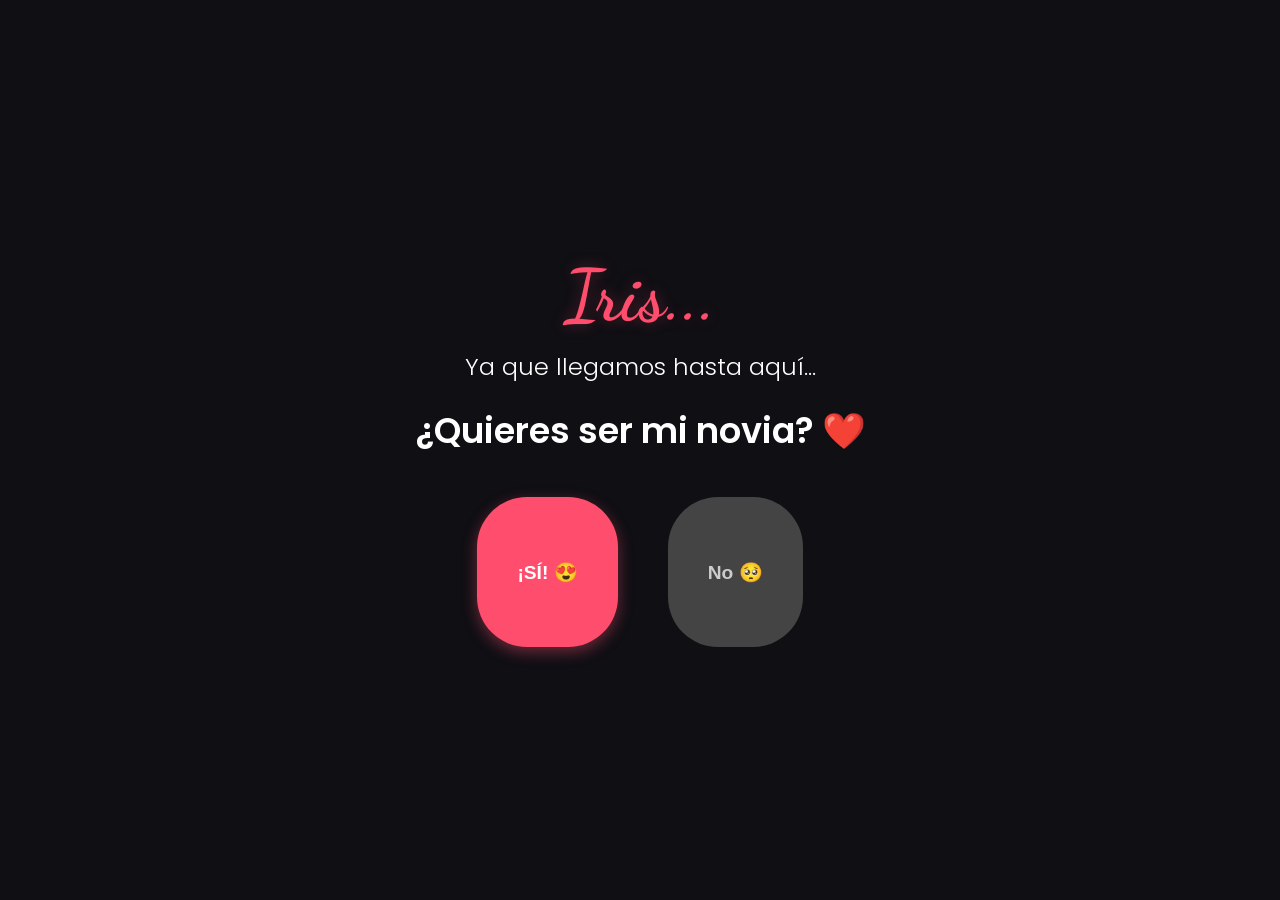
<file: pregunta.html>
<!DOCTYPE html>
<html lang="es">
<head>
    <meta charset="UTF-8">
    <meta name="viewport" content="width=device-width, initial-scale=1.0">
    <title>Iris... ❤️</title>
    <link href="https://fonts.googleapis.com/css2?family=Dancing+Script:wght@700&family=Poppins:wght@400;600&display=swap" rel="stylesheet">
    <style>
        /* --- ESTILOS --- */
        * { margin: 0; padding: 0; box-sizing: border-box; }

        body {
            margin: 0;
            height: 100vh;
            display: flex;
            justify-content: center;
            align-items: center;
            background-color: #0f0f14; /* Fondo oscuro para que resalte */
            color: white;
            font-family: 'Poppins', sans-serif;
            overflow: hidden;
            text-align: center;
        }

        .container {
            padding: 20px;
            z-index: 10;
        }

        .main-title {
            font-family: 'Dancing Script', cursive;
            font-size: 4.5rem;
            color: #ff4d6d;
            margin-bottom: 10px;
            text-shadow: 0 0 15px rgba(255, 77, 109, 0.3);
        }

        h2 {
            font-weight: 300;
            margin-bottom: 20px;
        }

        .buttons {
            position: relative;
            margin-top: 40px;
            display: flex;
            justify-content: center;
            gap: 50px; /* Espacio entre botones */
            height: 150px; /* Espacio para que el botón No se mueva */
        }

        button {
            padding: 15px 40px;
            border: none;
            border-radius: 50px;
            font-size: 1.2rem;
            font-weight: bold;
            cursor: pointer;
            transition: 0.3s;
            z-index: 20;
        }

        #yesBtn {
            background: #ff4d6d;
            color: white;
            box-shadow: 0 5px 15px rgba(255, 77, 109, 0.4);
        }

        #noBtn {
            background: #444;
            color: #ccc;
            position: relative; /* Cambia a fixed automáticamente en el JS */
        }

        /* --- MODAL DE ÉXITO --- */
        .modal {
            position: fixed;
            inset: 0;
            background: rgba(0,0,0,0.95);
            display: none; /* Se activa con JS */
            justify-content: center;
            align-items: center;
            z-index: 2000;
        }

        .modal-content {
            background: white;
            color: #333;
            padding: 40px;
            border-radius: 20px;
            max-width: 400px;
            box-shadow: 0 10px 30px rgba(0,0,0,0.5);
        }

        .modal-content h1 {
            color: #ff4d6d;
            margin-bottom: 15px;
        }
    </style>
</head>
<body>

    <div class="container">
        <h1 class="main-title">Iris...</h1>
        <h2>Ya que llegamos hasta aquí...</h2>
        <h2 style="font-size: 2.2rem; font-weight: 600;">¿Quieres ser mi novia? ❤️</h2>

        <div class="buttons">
            <button id="yesBtn">¡SÍ! 😍</button>
            <button id="noBtn">No 🥺</button>
        </div>
    </div>

    <div id="successModal" class="modal">
        <div class="modal-content">
            <h1>¡SABÍA QUE DIRÍAS QUE SÍ! ❤️</h1>
            <p>Prometo hacerte muy feliz y cuidar siempre de nosotros.</p>
            <button onclick="window.location.href='index.html'" style="margin-top: 20px; background: #333; color: white;">Volver al inicio</button>
        </div>
    </div>

    <script>
        const noBtn = document.getElementById('noBtn');
        const yesBtn = document.getElementById('yesBtn');
        const modal = document.getElementById('successModal');

        // Lógica para que el botón "No" se escape
        noBtn.addEventListener('mouseover', () => {
            const x = Math.random() * (window.innerWidth - 120);
            const y = Math.random() * (window.innerHeight - 60);
            
            noBtn.style.position = 'fixed';
            noBtn.style.left = x + 'px';
            noBtn.style.top = y + 'px';
        });

        // Lógica para el botón "Sí"
        yesBtn.addEventListener('click', () => {
            modal.style.display = 'flex';
        });
    </script>
</body>
</html>
</file>
